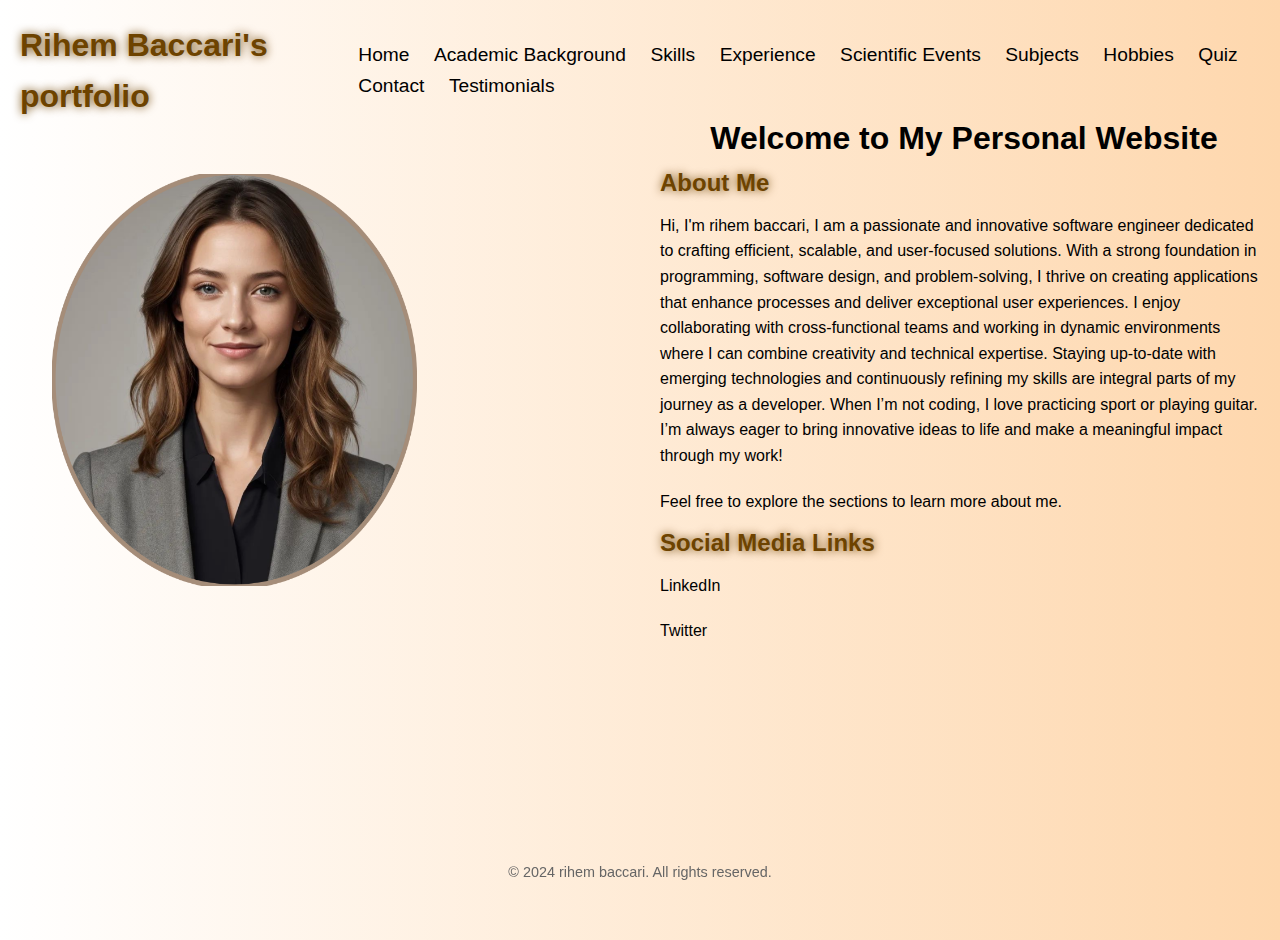
<file: index.html>
<!DOCTYPE html>
<html lang="en">
<head>
    <meta charset="UTF-8">
    <meta name="viewport" content="width=device-width, initial-scale=1.0">
    <title>My Personal Website</title>
    <link rel="stylesheet" href="css/style.css">
</head>
<body>
    <header>
        <div class="nav-container">
            <div class="logo">
                <span>Rihem Baccari's portfolio</span>
            </div>
            <nav>
                <div class="nav-container">
                    
                    <div class="links">
                <ul>
                    <li><a href="index.html">Home</a></li>
                    <li><a href="pages/academic.html">Academic Background</a></li>
                    <li><a href="pages/skills.html">Skills</a></li>
                    <li><a href="pages/experience.html">Experience</a></li>
                    <li><a href="pages/events.html">Scientific Events</a></li>
                    <li><a href="pages/subjects.html">Subjects</a></li>
                    <li><a href="pages/hobbies.html">Hobbies</a></li>
                    <li><a href="pages/quiz.html">Quiz</a></li>
                    <li><a href="pages/contact.html">Contact</a></li>
                    <li><a href="pages/testimonials.html">Testimonials</a></li>
                </ul>
                    </div>
            </nav>
    </div>
    </header>

    <main>
        <div class="image-and-text">
            <div class="image">
                <img src="images/personalphoto.png" alt="">
            </div>
        <div class="content">
            <h1>Welcome to My Personal Website</h1>
            <h2>About Me</h2>
            <p>Hi, I'm rihem baccari, I am a passionate and innovative software engineer dedicated to crafting efficient, scalable, and user-focused solutions. With a strong foundation in programming, software design, and problem-solving, I thrive on creating applications that enhance processes and deliver exceptional user experiences.

                I enjoy collaborating with cross-functional teams and working in dynamic environments where I can combine creativity and technical expertise. Staying up-to-date with emerging technologies and continuously refining my skills are integral parts of my journey as a developer.
                
                When I’m not coding, I love practicing sport or playing guitar. I’m always eager to bring innovative ideas to life and make a meaningful impact through my work!</p>
            <p>Feel free to explore the sections to learn more about me.</p>
        </div>

        <div class="media">
            <h2>Social Media Links</h2>
            <ul>
                <li><a href="https://linkedin.com">LinkedIn</a></li>
                <li><a href="https://twitter.com">Twitter</a></li>
            </ul>
        </div>
    </main>

    <footer>
        <p>© 2024 rihem baccari. All rights reserved.</p>
    </footer>
</body>
</html>
</file>
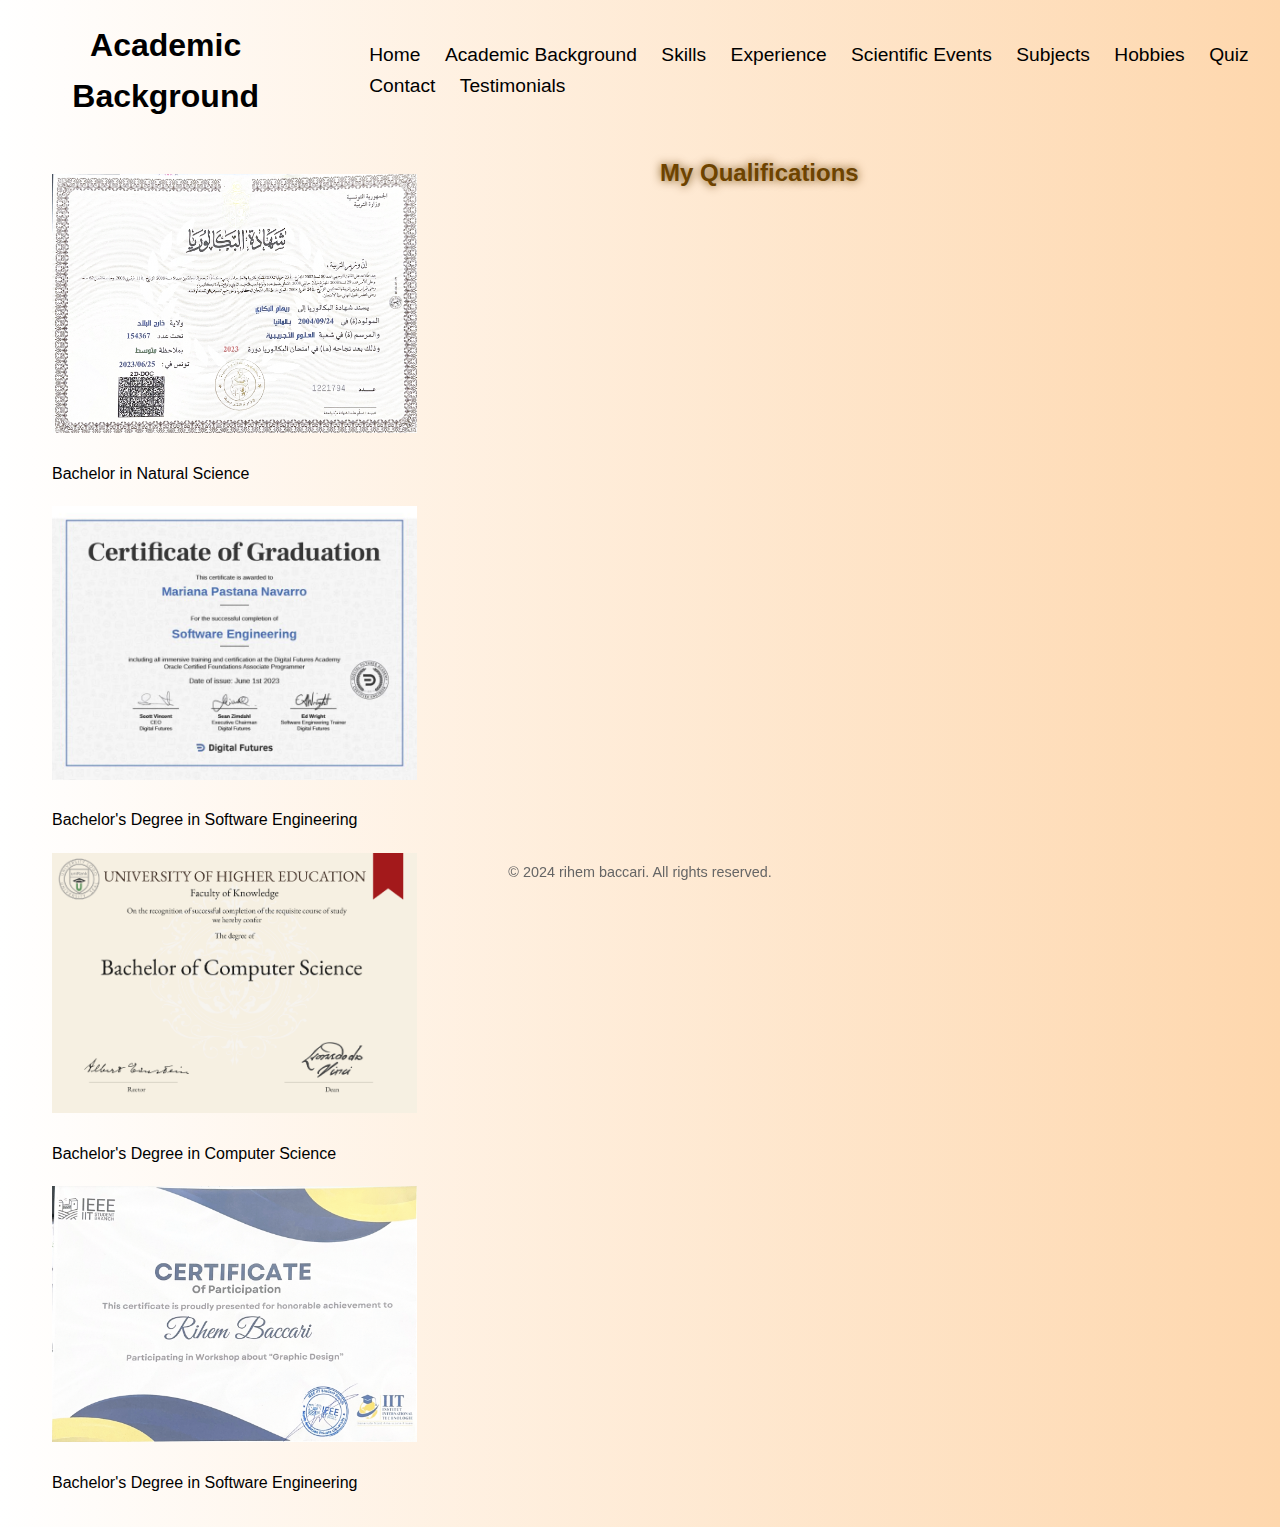
<file: pages/academic.html>
<!DOCTYPE html>
<html lang="en">
<head>
    <meta charset="UTF-8">
    <meta name="viewport" content="width=device-width, initial-scale=1.0">
    <title>Academic Background</title>
    <link rel="stylesheet" href="../css/style.css">
</head>
<body>
    <header>
        <h1>Academic Background</h1>
        <nav>
            <div class="nav-container">
                
                <div class="links">
            <ul>
                <li><a href="../index.html">Home</a></li>
                <li><a href="academic.html">Academic Background</a></li>
                <li><a href="skills.html">Skills</a></li>
                <li><a href="experience.html">Experience</a></li>
                <li><a href="events.html">Scientific Events</a></li>
                <li><a href="subjects.html">Subjects</a></li>
                <li><a href="hobbies.html">Hobbies</a></li>
                <li><a href="quiz.html">Quiz</a></li>
                <li><a href="contact.html">Contact</a></li>
                <li><a href="testimonials.html">Testimonials</a></li>
            </ul>
                </div>
        </nav>
    </header>

    <main>
        <div>
            <h2>My Qualifications</h2>
        
            <!-- First Qualification -->
            <figure class="image-container">
                <img src="../images/bac.png" alt="Diploma Image">
                <figcaption>Bachelor in Natural Science</figcaption>
            </figure>

            <!-- Second Qualification -->
            <figure class="image-container">
                <img src="../images/softwareengineer.jpg" alt="Diploma Image">
                <figcaption>Bachelor's Degree in Software Engineering</figcaption>
            </figure>

            <!-- Third Qualification -->
            <figure class="image-container">
                <img src="../images/bachelorCS.png" alt="Diploma Image">
                <figcaption>Bachelor's Degree in Computer Science</figcaption>
            </figure>

            <!-- Fourth Qualification -->
            <figure class="image-container">
                <img src="../images/certificategraphicdesign.png" alt="certificate in graphic design">
                <figcaption>Bachelor's Degree in Software Engineering</figcaption>
            </figure>
        </div>
    </main>

    <footer>
        <p>© 2024 rihem baccari. All rights reserved.</p>
    </footer>
</body>
</html>
</file>
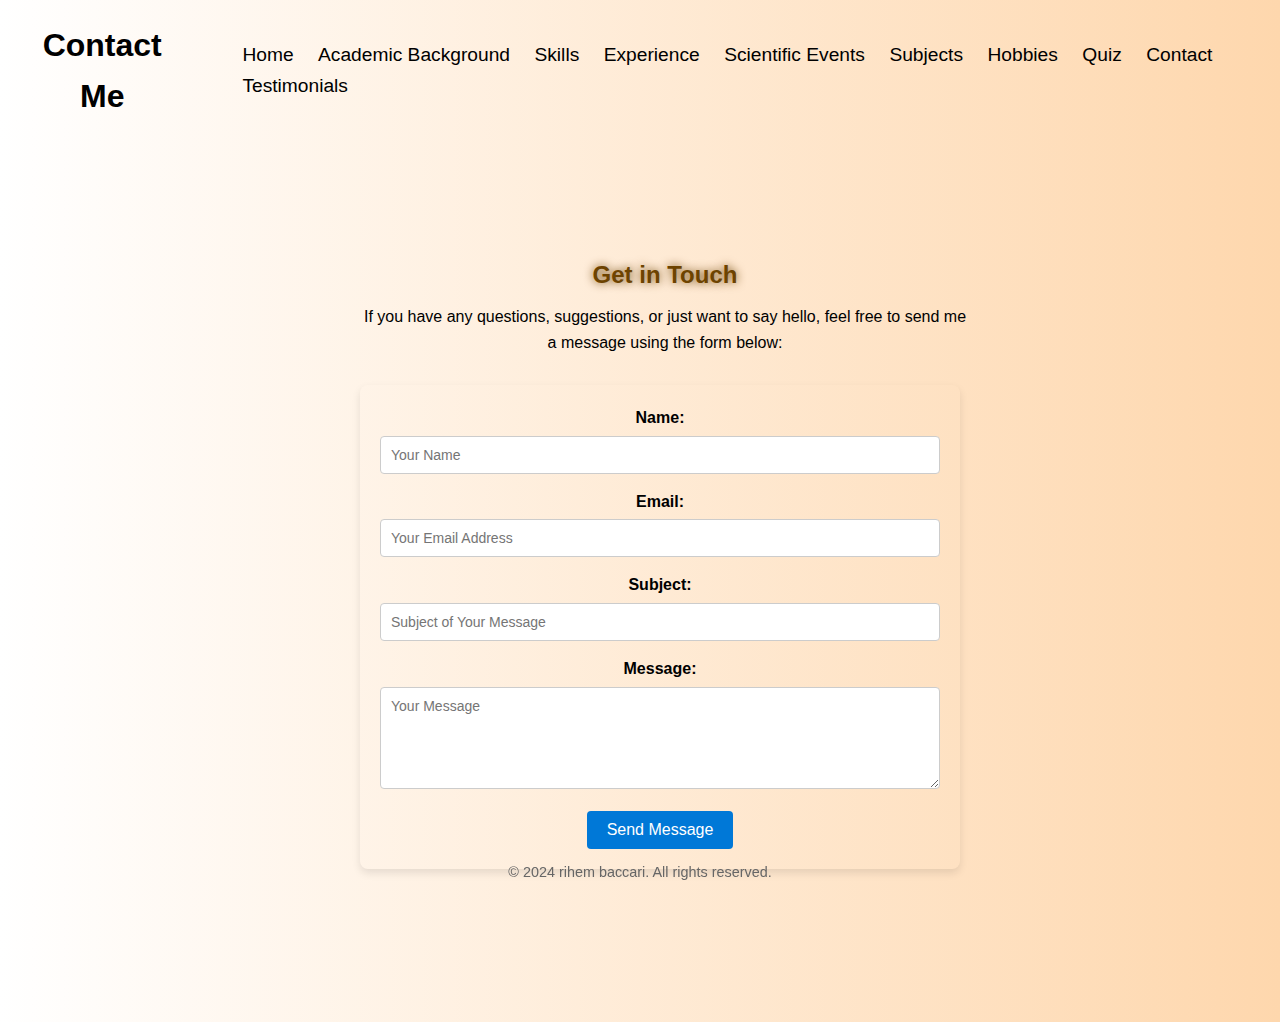
<file: pages/contact.html>
<!DOCTYPE html>
<html lang="en">
<head>
    <meta charset="UTF-8">
    <meta name="viewport" content="width=device-width, initial-scale=1.0">
    <title>Contact Page</title>
    <link rel="stylesheet" href="../css/style.css">
</head>
<body>
    <header>
        <h1>Contact Me</h1>
        <nav>
            <div class="nav-container">
                
                <div class="links">
            <ul>
                <li><a href="../index.html">Home</a></li>
                <li><a href="academic.html">Academic Background</a></li>
                <li><a href="skills.html">Skills</a></li>
                <li><a href="experience.html">Experience</a></li>
                <li><a href="events.html">Scientific Events</a></li>
                <li><a href="subjects.html">Subjects</a></li>
                <li><a href="hobbies.html">Hobbies</a></li>
                <li><a href="quiz.html">Quiz</a></li>
                <li><a href="contact.html">Contact</a></li>
                <li><a href="testimonials.html">Testimonials</a></li>
            </ul>
                </div>
        </nav>
    </header>

    <main class="contact">
        
            <h2>Get in Touch</h2>
            <p>If you have any questions, suggestions, or just want to say hello, feel free to send me a message using the form below:</p>

            <form id="contactForm" action="https://formspree.io/f/your-form-id" method="POST">
                <!-- Name -->
                <div class="form-group">
                    <label for="name">Name:</label>
                    <input type="text" id="name" name="name" placeholder="Your Name" required>
                </div>

                <!-- Email -->
                <div class="form-group">
                    <label for="email">Email:</label>
                    <input type="email" id="email" name="email" placeholder="Your Email Address" required>
                </div>

                <!-- Subject -->
                <div class="form-group">
                    <label for="subject">Subject:</label>
                    <input type="text" id="subject" name="subject" placeholder="Subject of Your Message" required>
                </div>

                <!-- Message -->
                <div class="form-group">
                    <label for="message">Message:</label>
                    <textarea id="message" name="message" rows="5" placeholder="Your Message" required></textarea>
                </div>

                <!-- Submit Button -->
                <button type="submit" id="sendMessage">Send Message</button>
            </form>
        
    </main>

    <footer>
        <p>© 2024 rihem baccari. All rights reserved.</p>
    </footer>
</body>
</html>
</file>
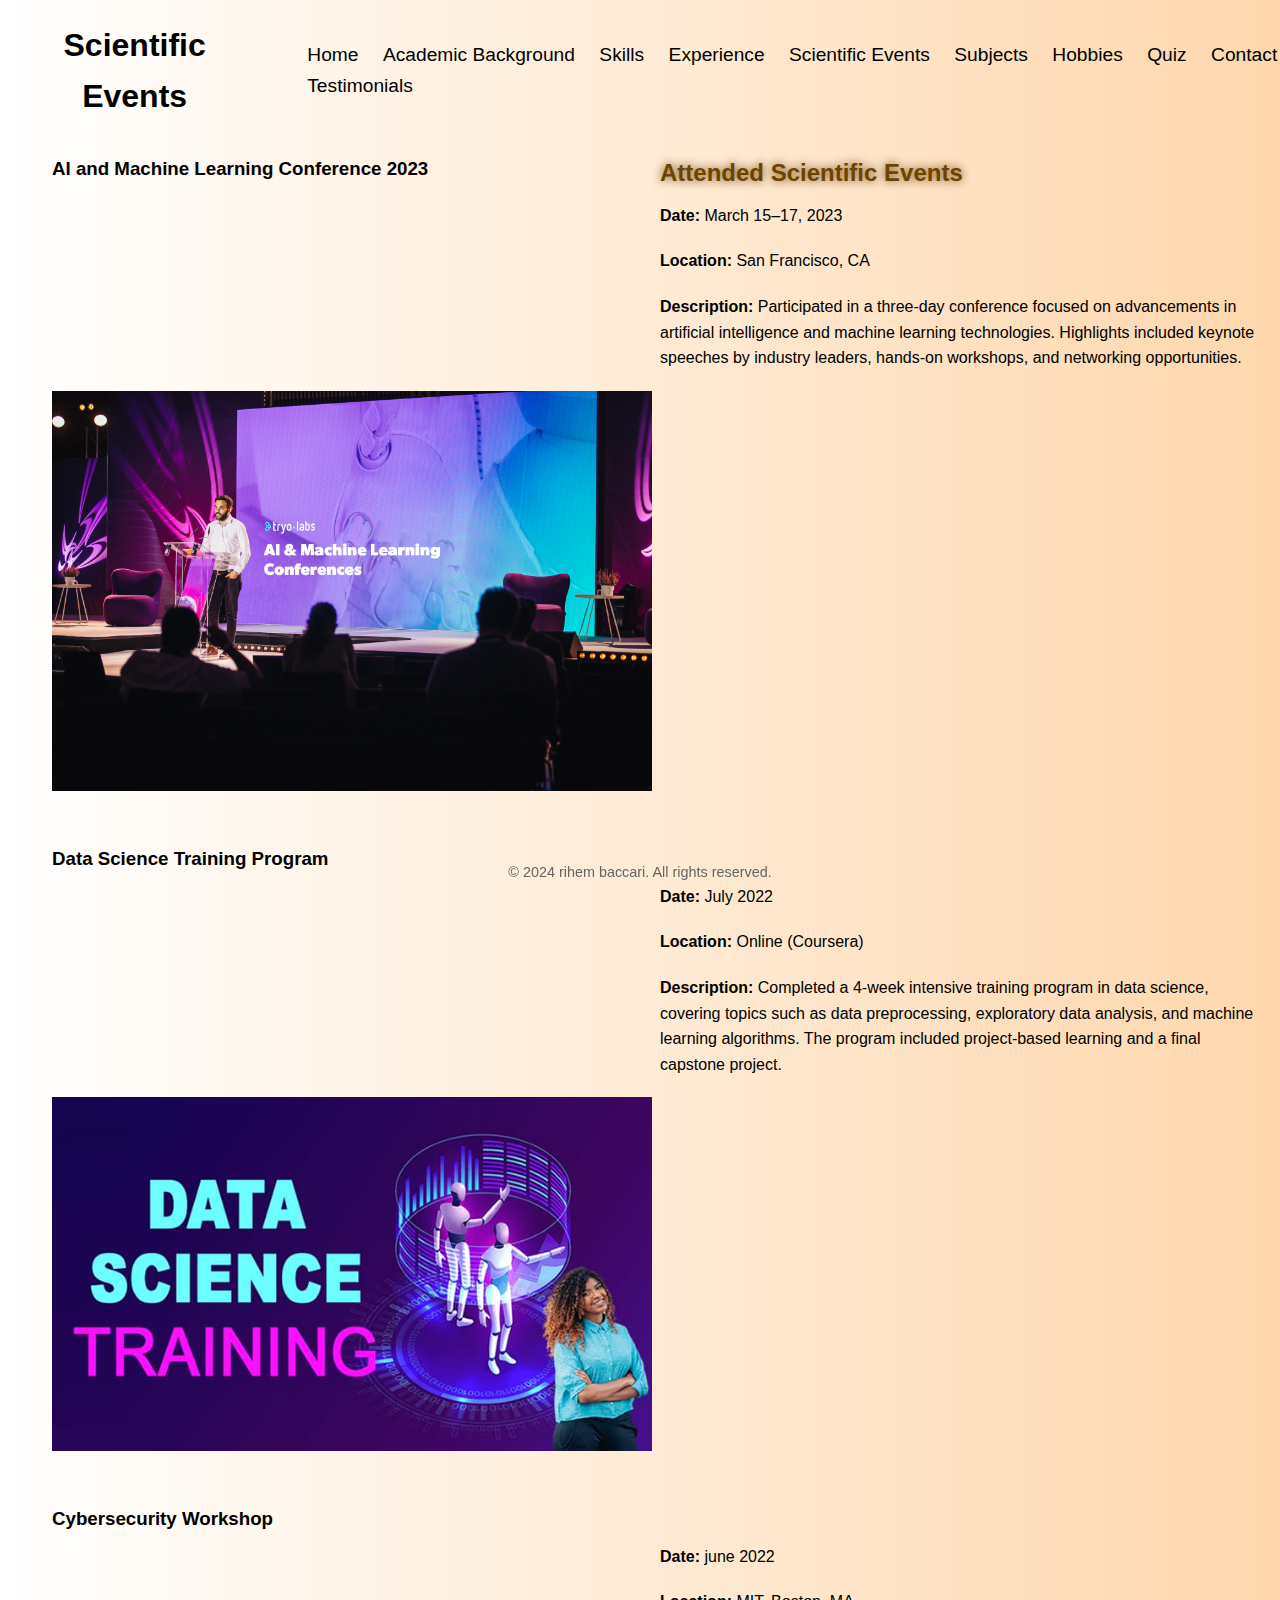
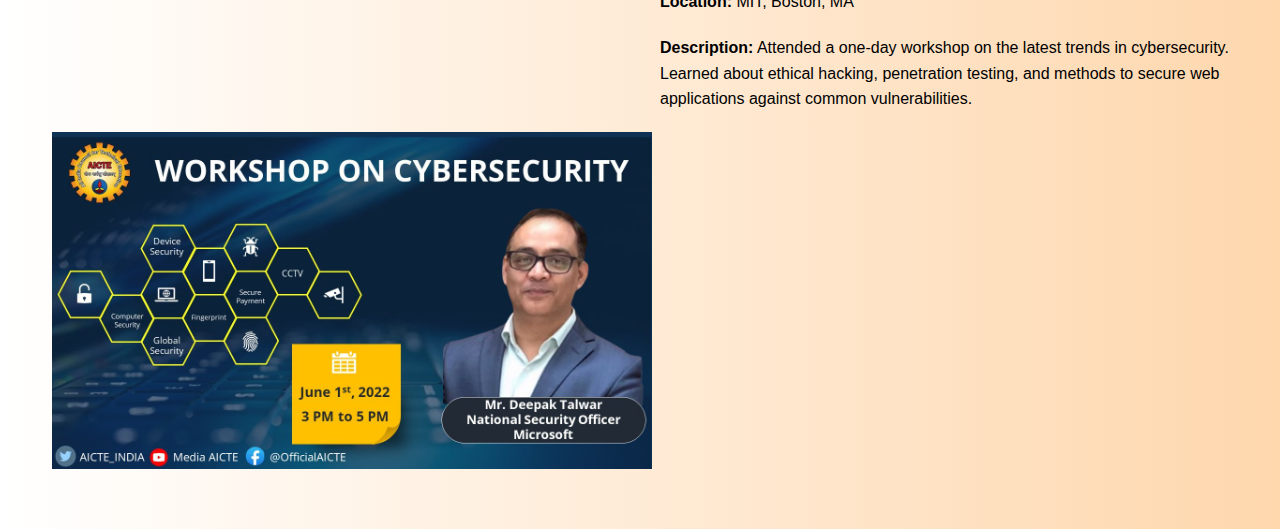
<file: pages/events.html>
<!DOCTYPE html>
<html lang="en">
<head>
    <meta charset="UTF-8">
    <meta name="viewport" content="width=device-width, initial-scale=1.0">
    <title>Scientific Events</title>
    <link rel="stylesheet" href="../css/style.css">
</head>
<body>
    <header>
        <h1>Scientific Events</h1>
        <nav>
            <div class="nav-container">
                
                <div class="links">
            <ul>
                <li><a href="../index.html">Home</a></li>
                <li><a href="academic.html">Academic Background</a></li>
                <li><a href="skills.html">Skills</a></li>
                <li><a href="experience.html">Experience</a></li>
                <li><a href="events.html">Scientific Events</a></li>
                <li><a href="subjects.html">Subjects</a></li>
                <li><a href="hobbies.html">Hobbies</a></li>
                <li><a href="quiz.html">Quiz</a></li>
                <li><a href="contact.html">Contact</a></li>
                <li><a href="testimonials.html">Testimonials</a></li>
            </ul>
                </div>
        </nav>
    </header>

    <main>
        
            <h2>Attended Scientific Events</h2>

            <!-- Example Event -->
            <div class="AI and machine learning">
                <h3>AI and Machine Learning Conference 2023</h3>
                <p><strong>Date:</strong> March 15–17, 2023</p>
                <p><strong>Location:</strong> San Francisco, CA</p>
                <p><strong>Description:</strong> Participated in a three-day conference focused on advancements in artificial intelligence and machine learning technologies. Highlights included keynote speeches by industry leaders, hands-on workshops, and networking opportunities.</p>
                <img src="../images/aiandmachinelearning.png" alt="AI Conference" style="width: 100%; max-width: 600px; margin-top: 10px;">
            </div>
             <br>
            <!-- Example Training Session -->
            <div class="data-science-training">
                <h3>Data Science Training Program</h3>
                <p><strong>Date:</strong> July 2022</p>
                <p><strong>Location:</strong> Online (Coursera)</p>
                <p><strong>Description:</strong> Completed a 4-week intensive training program in data science, covering topics such as data preprocessing, exploratory data analysis, and machine learning algorithms. The program included project-based learning and a final capstone project.</p>
                <img src="../images/Data-Science-Training-Course.jpg" alt="Data Science Training" style="width: 100%; max-width: 600px; margin-top: 10px;">
            </div>
             <br>
            <!-- Add more events below -->
            <div class="cybersecurity">
                <h3>Cybersecurity Workshop</h3>
                <p><strong>Date:</strong> june 2022</p>
                <p><strong>Location:</strong> MIT, Boston, MA</p>
                <p><strong>Description:</strong> Attended a one-day workshop on the latest trends in cybersecurity. Learned about ethical hacking, penetration testing, and methods to secure web applications against common vulnerabilities.</p>
                <img src="../images/cybersecurity.jpg" alt="Data Science Training" style="width: 100%; max-width: 600px; margin-top: 10px;">
            </div>
        
    </main>

    <footer>
        <p>© 2024 rihem baccari. All rights reserved.</p>
    </footer>
</body>
</html>
</file>
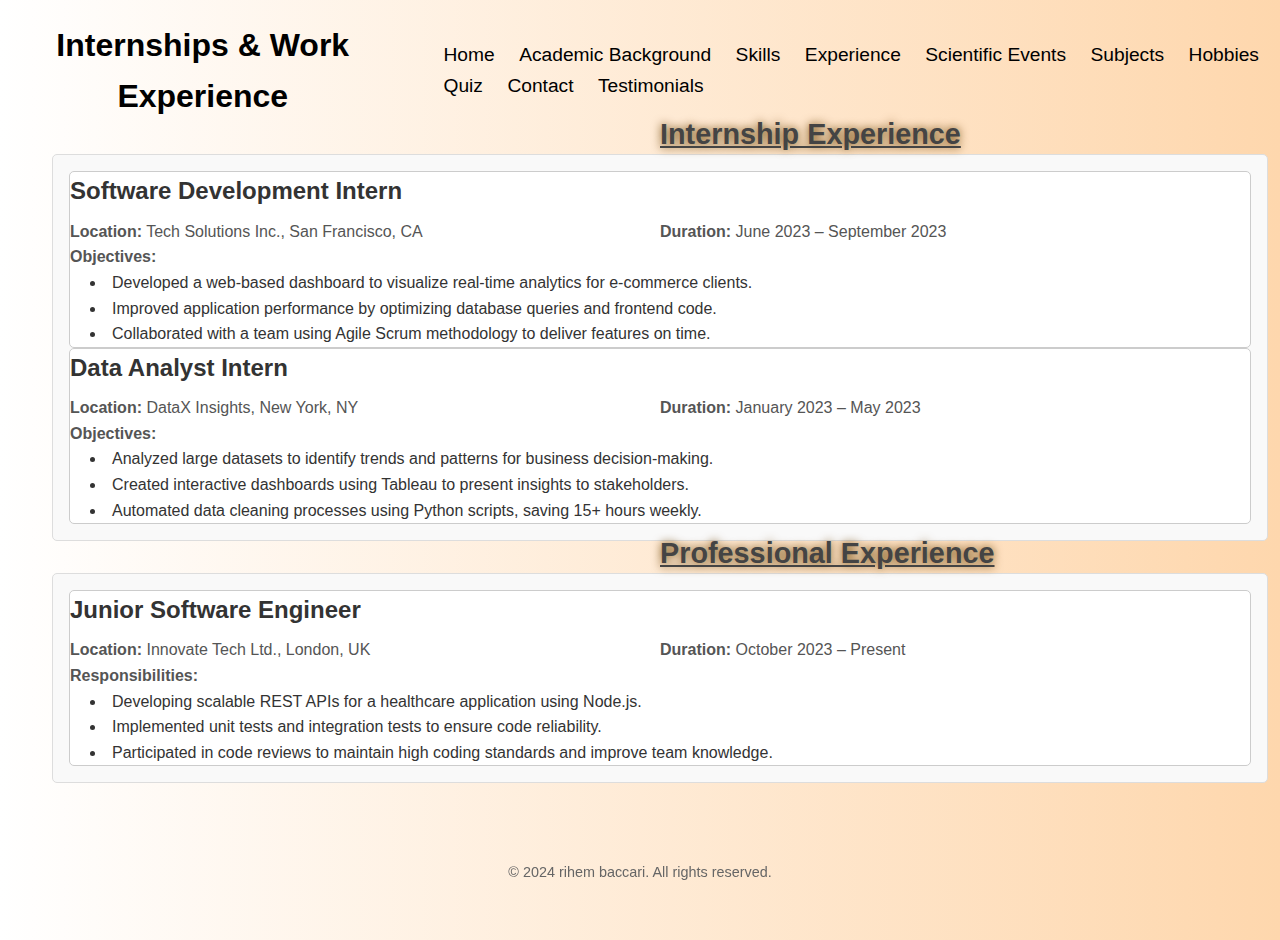
<file: pages/experience.html>
<!DOCTYPE html>
<html lang="en">
<head>
    <meta charset="UTF-8">
    <meta name="viewport" content="width=device-width, initial-scale=1.0">
    <title>Internships & Work Experience</title>
    <link rel="stylesheet" href="../css/style.css">
</head>
<body>
    <header>
        <h1>Internships & Work Experience</h1>
        <nav>
            <div class="nav-container">
                
                <div class="links">
            <ul>
                <li><a href="../index.html">Home</a></li>
                <li><a href="academic.html">Academic Background</a></li>
                <li><a href="skills.html">Skills</a></li>
                <li><a href="experience.html">Experience</a></li>
                <li><a href="events.html">Scientific Events</a></li>
                <li><a href="subjects.html">Subjects</a></li>
                <li><a href="hobbies.html">Hobbies</a></li>
                <li><a href="quiz.html">Quiz</a></li>
                <li><a href="contact.html">Contact</a></li>
                <li><a href="testimonials.html">Testimonials</a></li>
            </ul>
                </div>
        </nav>
    </header>

    <main class="experience">
        <section>
            <h2>Internship Experience</h2>

            <!-- Example Internship -->
            <article>
                <h3>Software Development Intern</h3>
                <p><strong>Location:</strong> Tech Solutions Inc., San Francisco, CA</p>
                <p><strong>Duration:</strong> June 2023 – September 2023</p>
                <p><strong>Objectives:</strong></p>
                <ul>
                    <li>Developed a web-based dashboard to visualize real-time analytics for e-commerce clients.</li>
                    <li>Improved application performance by optimizing database queries and frontend code.</li>
                    <li>Collaborated with a team using Agile Scrum methodology to deliver features on time.</li>
                </ul>
            </article>

            <!-- Add more internships below -->
            <article>
                <h3>Data Analyst Intern</h3>
                <p><strong>Location:</strong> DataX Insights, New York, NY</p>
                <p><strong>Duration:</strong> January 2023 – May 2023</p>
                <p><strong>Objectives:</strong></p>
                <ul>
                    <li>Analyzed large datasets to identify trends and patterns for business decision-making.</li>
                    <li>Created interactive dashboards using Tableau to present insights to stakeholders.</li>
                    <li>Automated data cleaning processes using Python scripts, saving 15+ hours weekly.</li>
                </ul>
            </article>
        </section>

        <section>
            <h2>Professional Experience</h2>

            <!-- Example Professional Job -->
            <article>
                <h3>Junior Software Engineer</h3>
                <p><strong>Location:</strong> Innovate Tech Ltd., London, UK</p>
                <p><strong>Duration:</strong> October 2023 – Present</p>
                <p><strong>Responsibilities:</strong></p>
                <ul>
                    <li>Developing scalable REST APIs for a healthcare application using Node.js.</li>
                    <li>Implemented unit tests and integration tests to ensure code reliability.</li>
                    <li>Participated in code reviews to maintain high coding standards and improve team knowledge.</li>
                </ul>
            </article>
        </section>
    </main>

    <footer>
        <p>© 2024 rihem baccari. All rights reserved.</p>
    </footer>
</body>
</html>
</file>
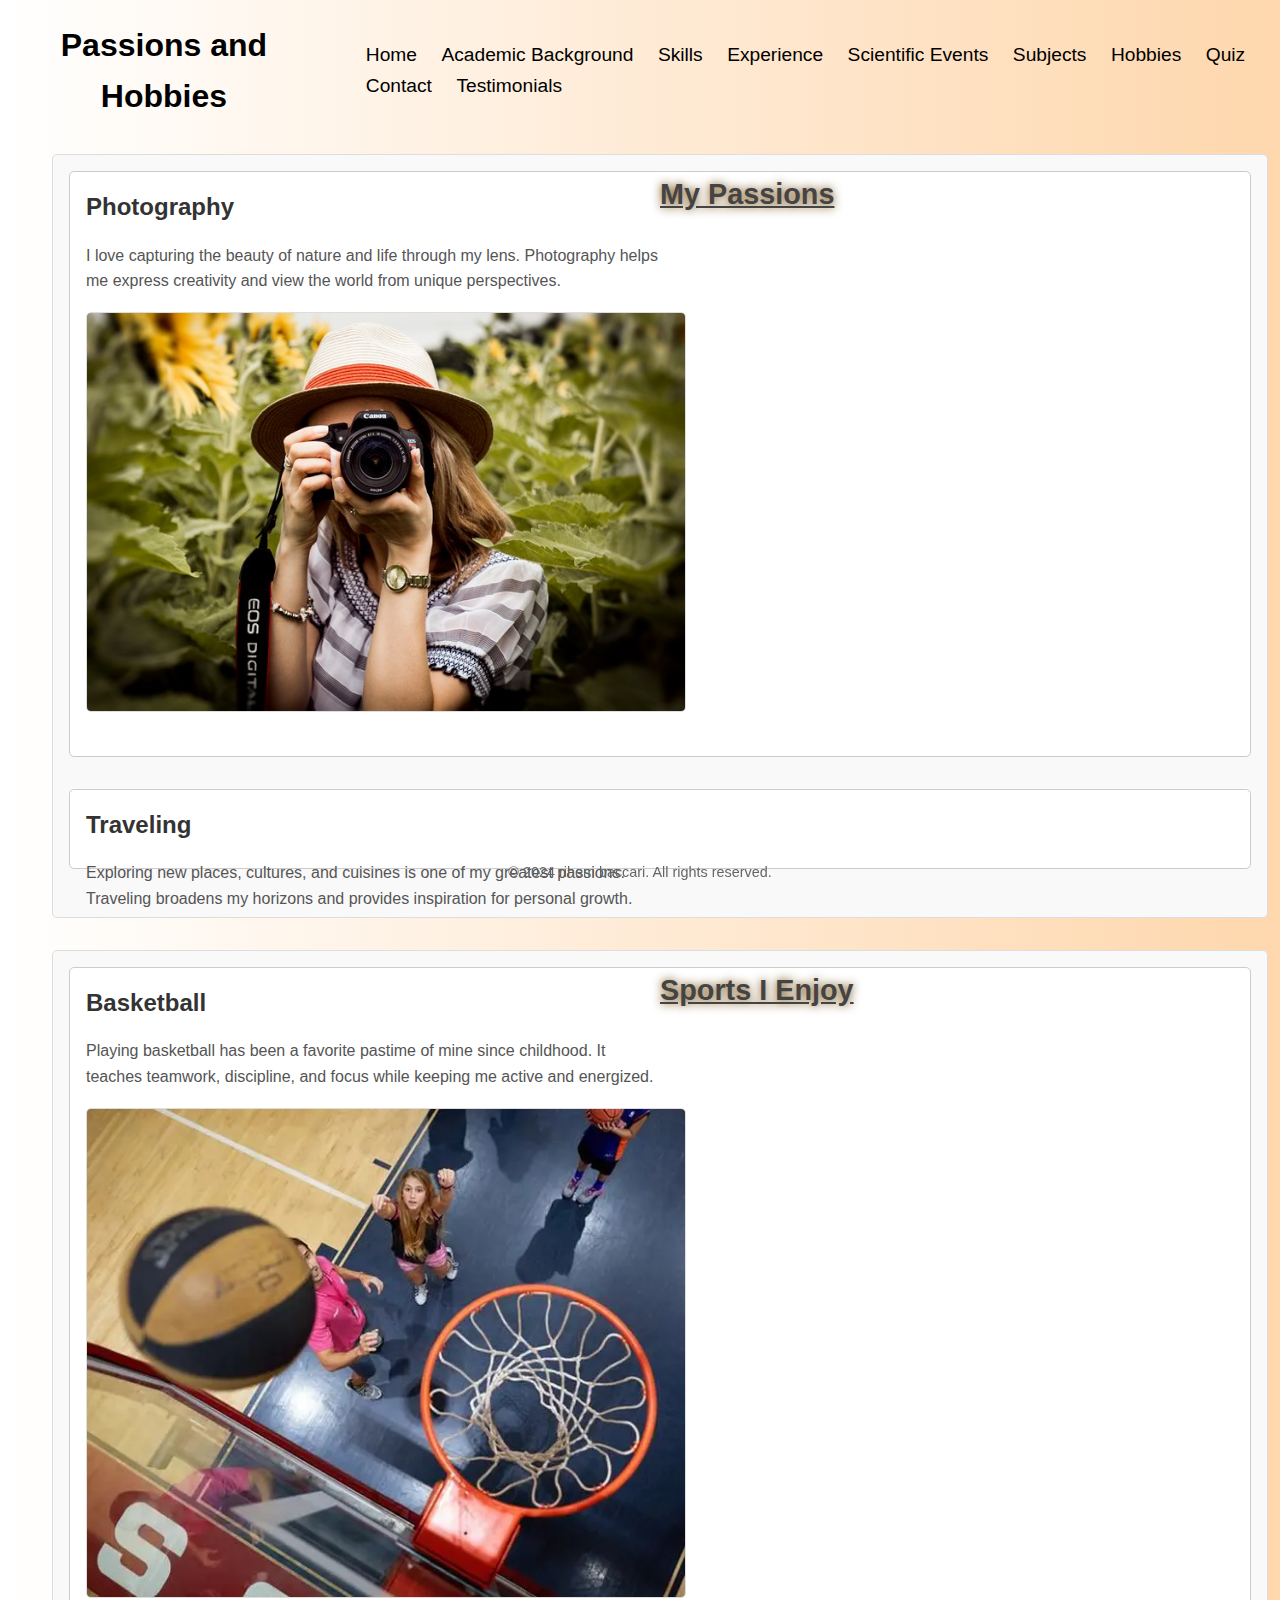
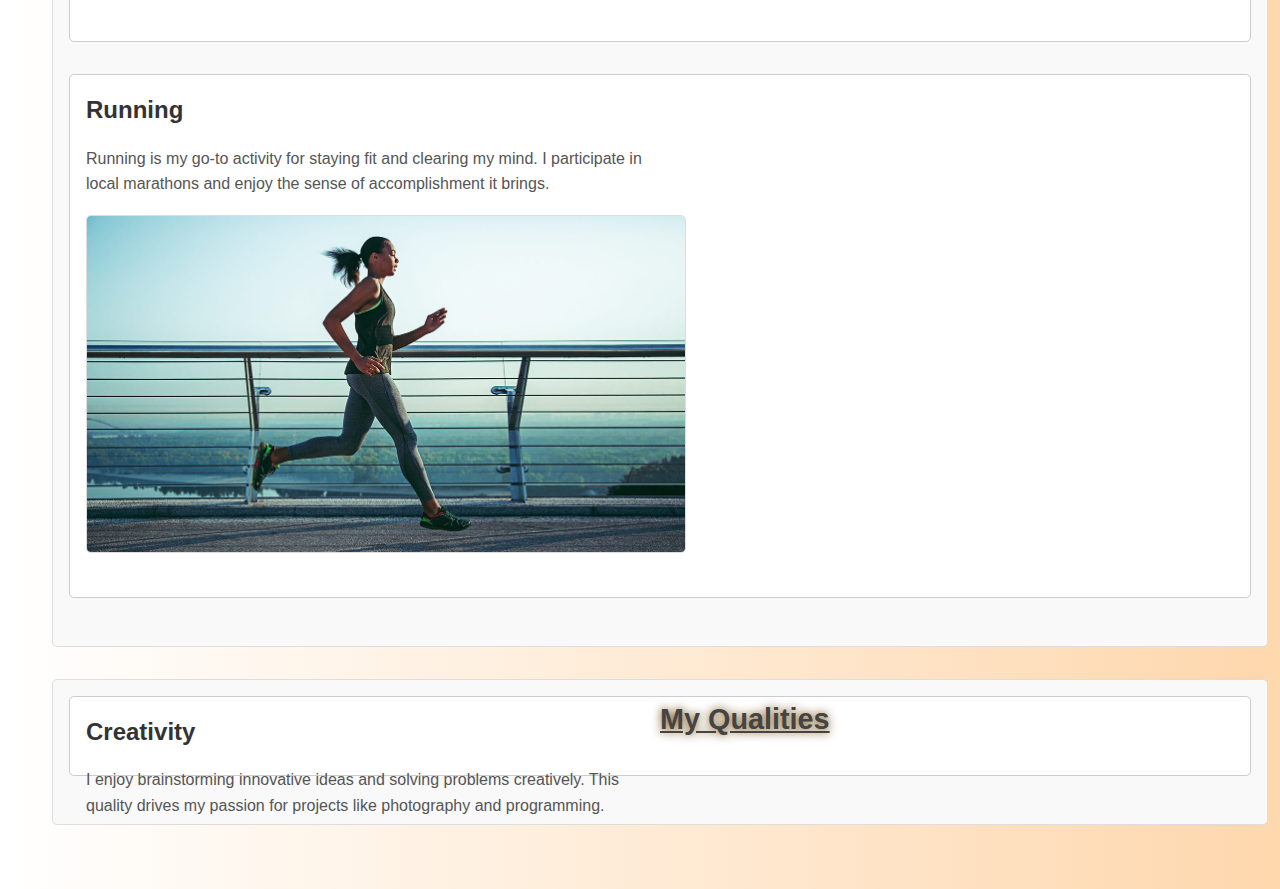
<file: pages/hobbies.html>
<!DOCTYPE html>
<html lang="en">
<head>
    <meta charset="UTF-8">
    <meta name="viewport" content="width=device-width, initial-scale=1.0">
    <title>Passions and Hobbies</title>
    <link rel="stylesheet" href="../css/style.css">
</head>
<body>
    <header>
        <h1>Passions and Hobbies</h1>
        <nav>
            <div class="nav-container">
                
                <div class="links">
            <ul>
                <li><a href="../index.html">Home</a></li>
                <li><a href="academic.html">Academic Background</a></li>
                <li><a href="skills.html">Skills</a></li>
                <li><a href="experience.html">Experience</a></li>
                <li><a href="events.html">Scientific Events</a></li>
                <li><a href="subjects.html">Subjects</a></li>
                <li><a href="hobbies.html">Hobbies</a></li>
                <li><a href="quiz.html">Quiz</a></li>
                <li><a href="contact.html">Contact</a></li>
                <li><a href="testimonials.html">Testimonials</a></li>
            </ul>
                </div>
        </nav>
    </header>

    <main>
        <section>
            <h2>My Passions</h2>

            <!-- Passion Example -->
            <article>
                <h3>Photography</h3>
                <p>I love capturing the beauty of nature and life through my lens. Photography helps me express creativity and view the world from unique perspectives.</p>
                <img src="../images/photography.jpg" alt="Photography" style="width: 100%; max-width: 600px; margin-top: 10px;">
            </article>

            <article>
                <h3>Traveling</h3>
                <p>Exploring new places, cultures, and cuisines is one of my greatest passions. Traveling broadens my horizons and provides inspiration for personal growth.</p>
                
            </article>
        </section>

        <section>
            <h2>Sports I Enjoy</h2>

            <!-- Sports Example -->
            <article>
                <h3>Basketball</h3>
                <p>Playing basketball has been a favorite pastime of mine since childhood. It teaches teamwork, discipline, and focus while keeping me active and energized.</p>
                <img src="../images/basketball.webp" alt="Basketball" style="width: 100%; max-width: 600px; margin-top: 10px;">
            </article>

            <article>
                <h3>Running</h3>
                <p>Running is my go-to activity for staying fit and clearing my mind. I participate in local marathons and enjoy the sense of accomplishment it brings.</p>
                <img src="../images/running.jpg" alt="Running" style="width: 100%; max-width: 600px; margin-top: 10px;">
            </article>
        </section>

        <section>
            <h2>My Qualities</h2>

            <article>
                <h3>Creativity</h3>
                <p>I enjoy brainstorming innovative ideas and solving problems creatively. This quality drives my passion for projects like photography and programming.</p>
            </article>

            
        </section>
    </main>

    <footer>
        <p>© 2024 rihem baccari. All rights reserved.</p>
    </footer>
</body>
</html>
</file>
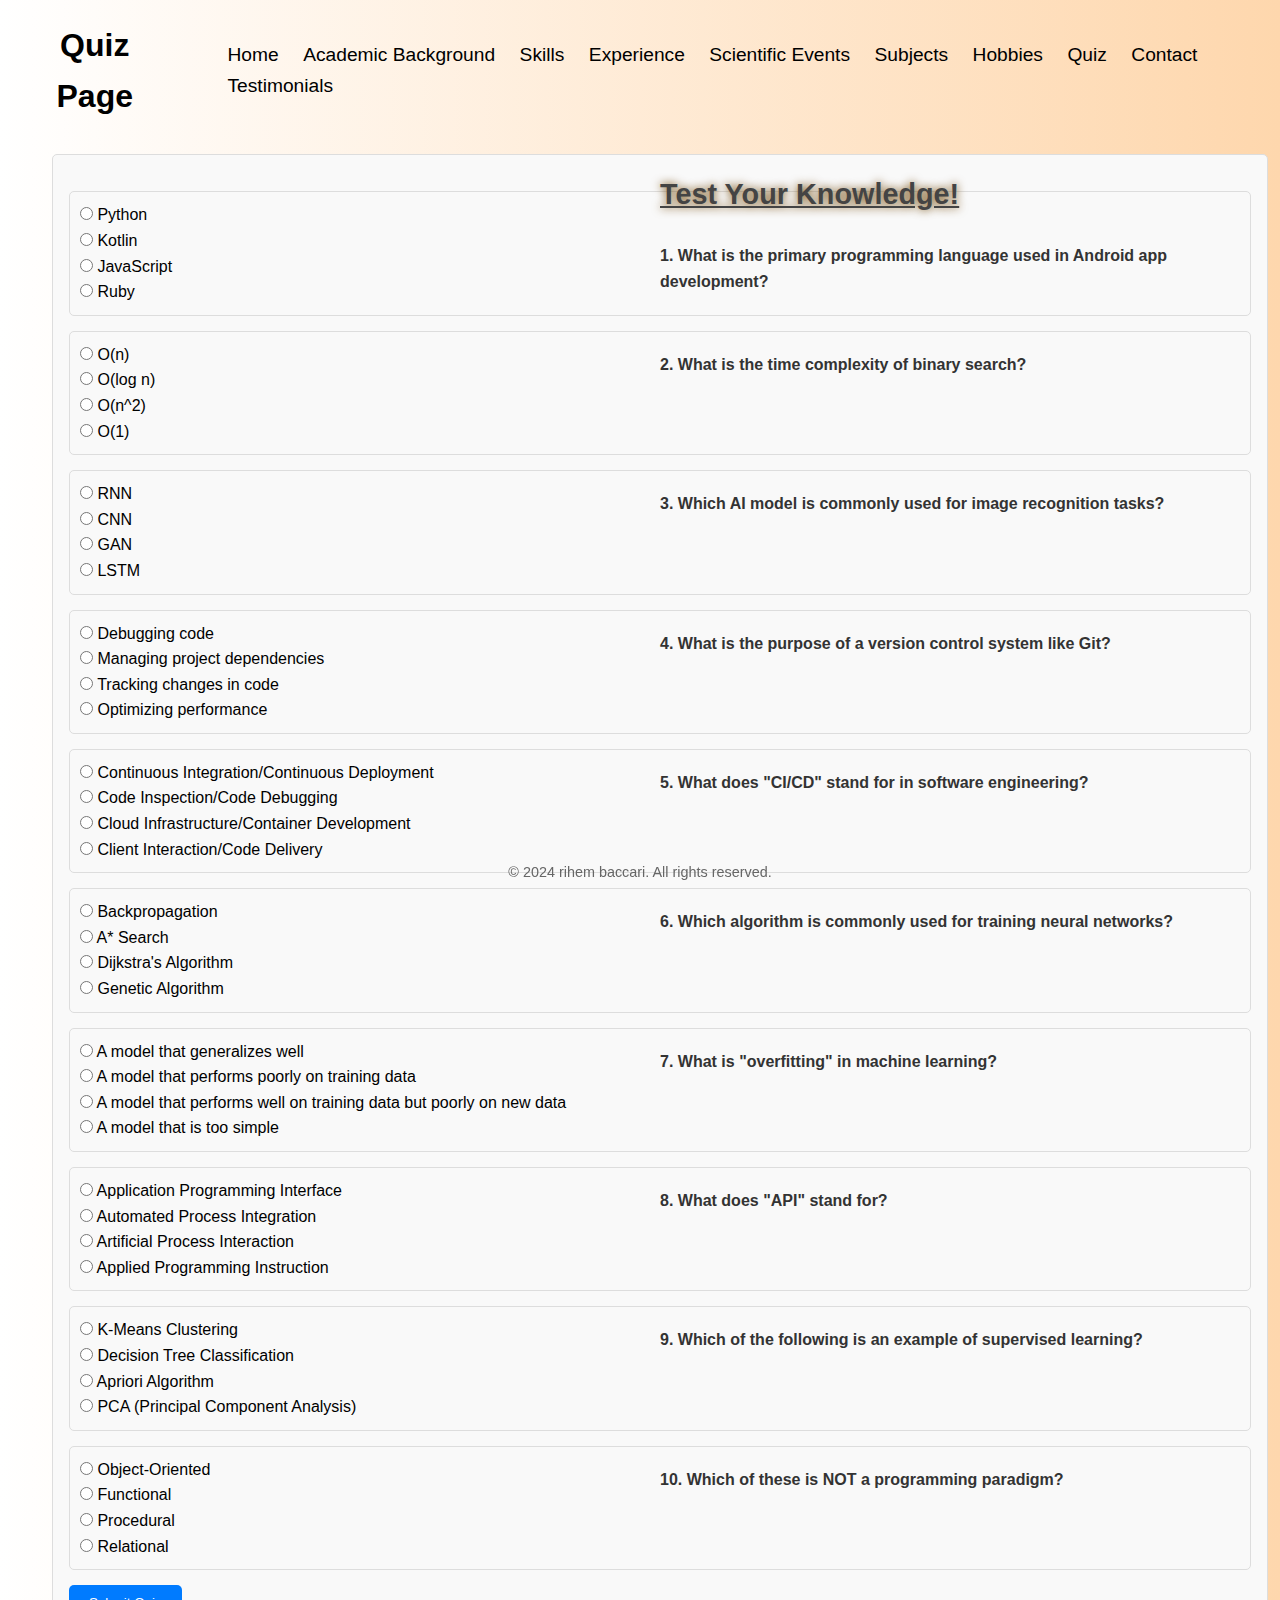
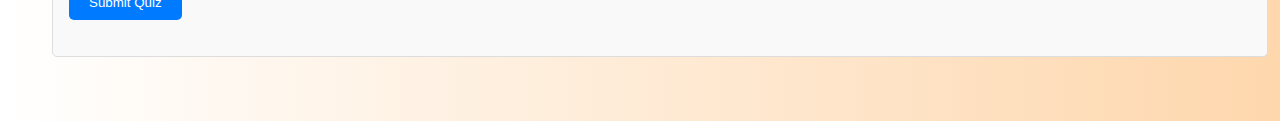
<file: pages/quiz.html>
<!DOCTYPE html>
<html lang="en">
<head>
    <meta charset="UTF-8">
    <meta name="viewport" content="width=device-width, initial-scale=1.0">
    <title>Quiz Page</title>
    <link rel="stylesheet" href="../css/style.css">
    <script defer src="../script.js/script.js"></script>
</head>
<body>
    <header>
        <h1>Quiz Page</h1>
        <nav>
            <div class="nav-container">
                
                <div class="links">
            <ul>
                <li><a href="../index.html">Home</a></li>
                <li><a href="academic.html">Academic Background</a></li>
                <li><a href="skills.html">Skills</a></li>
                <li><a href="experience.html">Experience</a></li>
                <li><a href="events.html">Scientific Events</a></li>
                <li><a href="subjects.html">Subjects</a></li>
                <li><a href="hobbies.html">Hobbies</a></li>
                <li><a href="quiz.html">Quiz</a></li>
                <li><a href="contact.html">Contact</a></li>
                <li><a href="testimonials.html">Testimonials</a></li>
            </ul>
                </div>
        </nav>
    </header>

    <main>
        <section>
            <h2>Test Your Knowledge!</h2>
            <form id="quizForm">
                <!-- Question 1 -->
                <div class="question">
                    <p>1. What is the primary programming language used in Android app development?</p>
                    <label><input type="radio" name="q1" value="a"> Python</label><br>
                    <label><input type="radio" name="q1" value="b"> Kotlin</label><br>
                    <label><input type="radio" name="q1" value="c"> JavaScript</label><br>
                    <label><input type="radio" name="q1" value="d"> Ruby</label>
                </div>

                <!-- Question 2 -->
                <div class="question">
                    <p>2. What is the time complexity of binary search?</p>
                    <label><input type="radio" name="q2" value="a"> O(n)</label><br>
                    <label><input type="radio" name="q2" value="b"> O(log n)</label><br>
                    <label><input type="radio" name="q2" value="c"> O(n^2)</label><br>
                    <label><input type="radio" name="q2" value="d"> O(1)</label>
                </div>

                <!-- Question 3 -->
                <div class="question">
                    <p>3. Which AI model is commonly used for image recognition tasks?</p>
                    <label><input type="radio" name="q3" value="a"> RNN</label><br>
                    <label><input type="radio" name="q3" value="b"> CNN</label><br>
                    <label><input type="radio" name="q3" value="c"> GAN</label><br>
                    <label><input type="radio" name="q3" value="d"> LSTM</label>
                </div>

                <!-- Question 4 -->
                <div class="question">
                    <p>4. What is the purpose of a version control system like Git?</p>
                    <label><input type="radio" name="q4" value="a"> Debugging code</label><br>
                    <label><input type="radio" name="q4" value="b"> Managing project dependencies</label><br>
                    <label><input type="radio" name="q4" value="c"> Tracking changes in code</label><br>
                    <label><input type="radio" name="q4" value="d"> Optimizing performance</label>
                </div>

                <!-- Question 5 -->
                <div class="question">
                    <p>5. What does "CI/CD" stand for in software engineering?</p>
                    <label><input type="radio" name="q5" value="a"> Continuous Integration/Continuous Deployment</label><br>
                    <label><input type="radio" name="q5" value="b"> Code Inspection/Code Debugging</label><br>
                    <label><input type="radio" name="q5" value="c"> Cloud Infrastructure/Container Development</label><br>
                    <label><input type="radio" name="q5" value="d"> Client Interaction/Code Delivery</label>
                </div>

                <!-- Question 6 -->
                <div class="question">
                    <p>6. Which algorithm is commonly used for training neural networks?</p>
                    <label><input type="radio" name="q6" value="a"> Backpropagation</label><br>
                    <label><input type="radio" name="q6" value="b"> A* Search</label><br>
                    <label><input type="radio" name="q6" value="c"> Dijkstra's Algorithm</label><br>
                    <label><input type="radio" name="q6" value="d"> Genetic Algorithm</label>
                </div>

                <!-- Question 7 -->
                <div class="question">
                    <p>7. What is "overfitting" in machine learning?</p>
                    <label><input type="radio" name="q7" value="a"> A model that generalizes well</label><br>
                    <label><input type="radio" name="q7" value="b"> A model that performs poorly on training data</label><br>
                    <label><input type="radio" name="q7" value="c"> A model that performs well on training data but poorly on new data</label><br>
                    <label><input type="radio" name="q7" value="d"> A model that is too simple</label>
                </div>

                <!-- Question 8 -->
                <div class="question">
                    <p>8. What does "API" stand for?</p>
                    <label><input type="radio" name="q8" value="a"> Application Programming Interface</label><br>
                    <label><input type="radio" name="q8" value="b"> Automated Process Integration</label><br>
                    <label><input type="radio" name="q8" value="c"> Artificial Process Interaction</label><br>
                    <label><input type="radio" name="q8" value="d"> Applied Programming Instruction</label>
                </div>

                <!-- Question 9 -->
                <div class="question">
                    <p>9. Which of the following is an example of supervised learning?</p>
                    <label><input type="radio" name="q9" value="a"> K-Means Clustering</label><br>
                    <label><input type="radio" name="q9" value="b"> Decision Tree Classification</label><br>
                    <label><input type="radio" name="q9" value="c"> Apriori Algorithm</label><br>
                    <label><input type="radio" name="q9" value="d"> PCA (Principal Component Analysis)</label>
                </div>

                <!-- Question 10 -->
                <div class="question">
                    <p>10. Which of these is NOT a programming paradigm?</p>
                    <label><input type="radio" name="q10" value="a"> Object-Oriented</label><br>
                    <label><input type="radio" name="q10" value="b"> Functional</label><br>
                    <label><input type="radio" name="q10" value="c"> Procedural</label><br>
                    <label><input type="radio" name="q10" value="d"> Relational</label>
                </div>

                <button type="button" id="submitQuiz">Submit Quiz</button>
            </form>

            <div id="quizResults" style="display: none; margin-top: 20px;">
                <h3>Your Results</h3>
                <p id="score"></p>
                <div id="correctAnswers"></div>
            </div>
        </section>
    </main>
    <footer>
        <p>© 2024 rihem baccari. All rights reserved.</p>
    </footer>
</body>
</html>
</file>
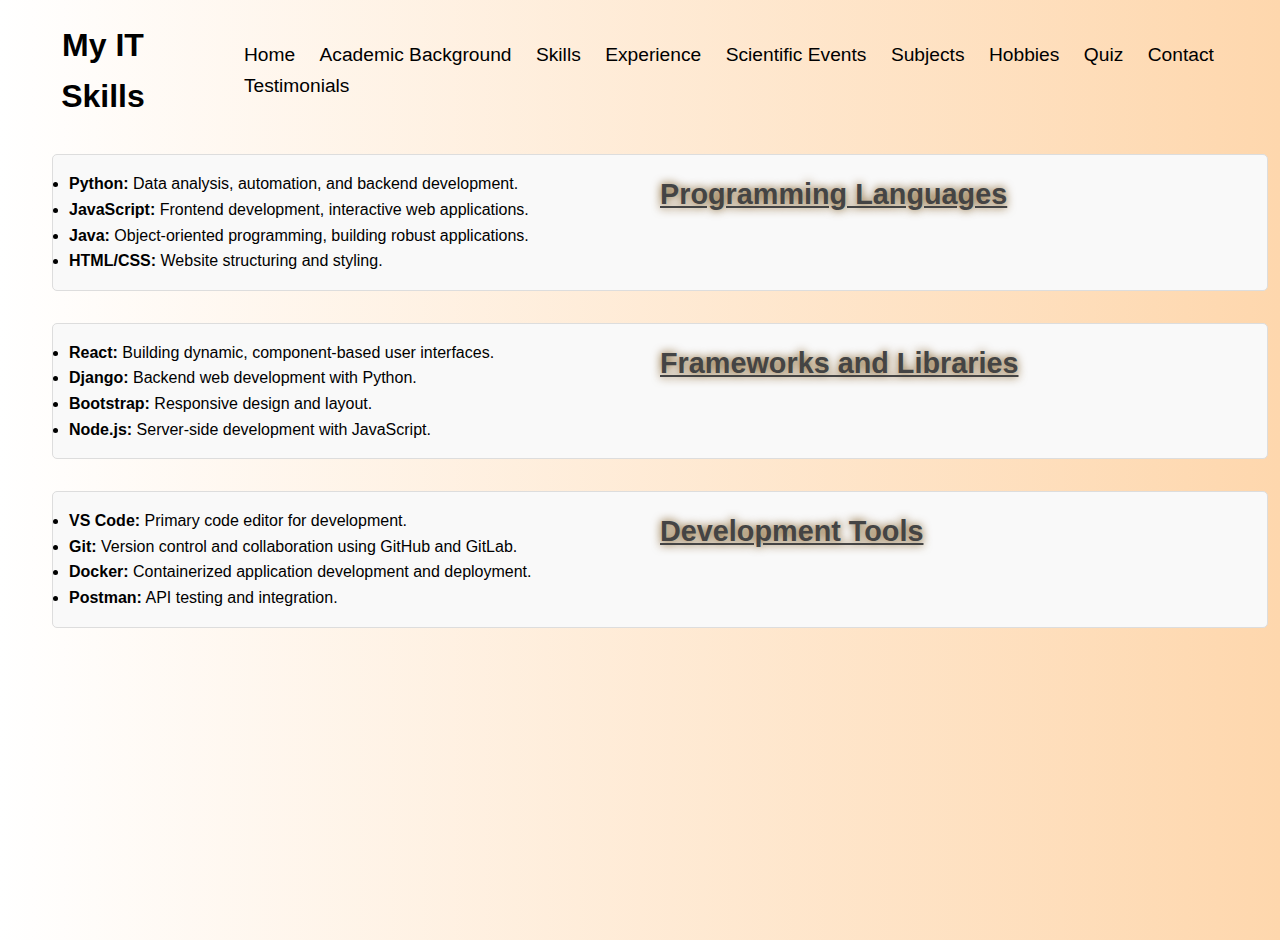
<file: pages/skills.html>
<!DOCTYPE html>
<html lang="en">
<head>
    <meta charset="UTF-8">
    <meta name="viewport" content="width=device-width, initial-scale=1.0">
    <title>Skills</title>
    <link rel="stylesheet" href="../css/style.css">
</head>
<body>
    <header>
        <h1>My IT Skills</h1>
        <nav>
            <div class="nav-container">
                
                <div class="links">
            <ul>
                <li><a href="../index.html">Home</a></li>
                <li><a href="academic.html">Academic Background</a></li>
                <li><a href="skills.html">Skills</a></li>
                <li><a href="experience.html">Experience</a></li>
                <li><a href="events.html">Scientific Events</a></li>
                <li><a href="subjects.html">Subjects</a></li>
                <li><a href="hobbies.html">Hobbies</a></li>
                <li><a href="quiz.html">Quiz</a></li>
                <li><a href="contact.html">Contact</a></li>
                <li><a href="testimonials.html">Testimonials</a></li>
            </ul>
                </div>
        </nav>
    </header>

    <main>
        <section>
            <h2>Programming Languages</h2>
            <ul>
                <li><strong>Python:</strong> Data analysis, automation, and backend development.</li>
                <li><strong>JavaScript:</strong> Frontend development, interactive web applications.</li>
                <li><strong>Java:</strong> Object-oriented programming, building robust applications.</li>
                <li><strong>HTML/CSS:</strong> Website structuring and styling.</li>
            </ul>
        </section>

        <section>
            <h2>Frameworks and Libraries</h2>
            <ul>
                <li><strong>React:</strong> Building dynamic, component-based user interfaces.</li>
                <li><strong>Django:</strong> Backend web development with Python.</li>
                <li><strong>Bootstrap:</strong> Responsive design and layout.</li>
                <li><strong>Node.js:</strong> Server-side development with JavaScript.</li>
            </ul>
        </section>

        <section>
            <h2>Development Tools</h2>
            <ul>
                <li><strong>VS Code:</strong> Primary code editor for development.</li>
                <li><strong>Git:</strong> Version control and collaboration using GitHub and GitLab.</li>
                <li><strong>Docker:</strong> Containerized application development and deployment.</li>
                <li><strong>Postman:</strong> API testing and integration.</li>
            </ul>
        </section>
</file>
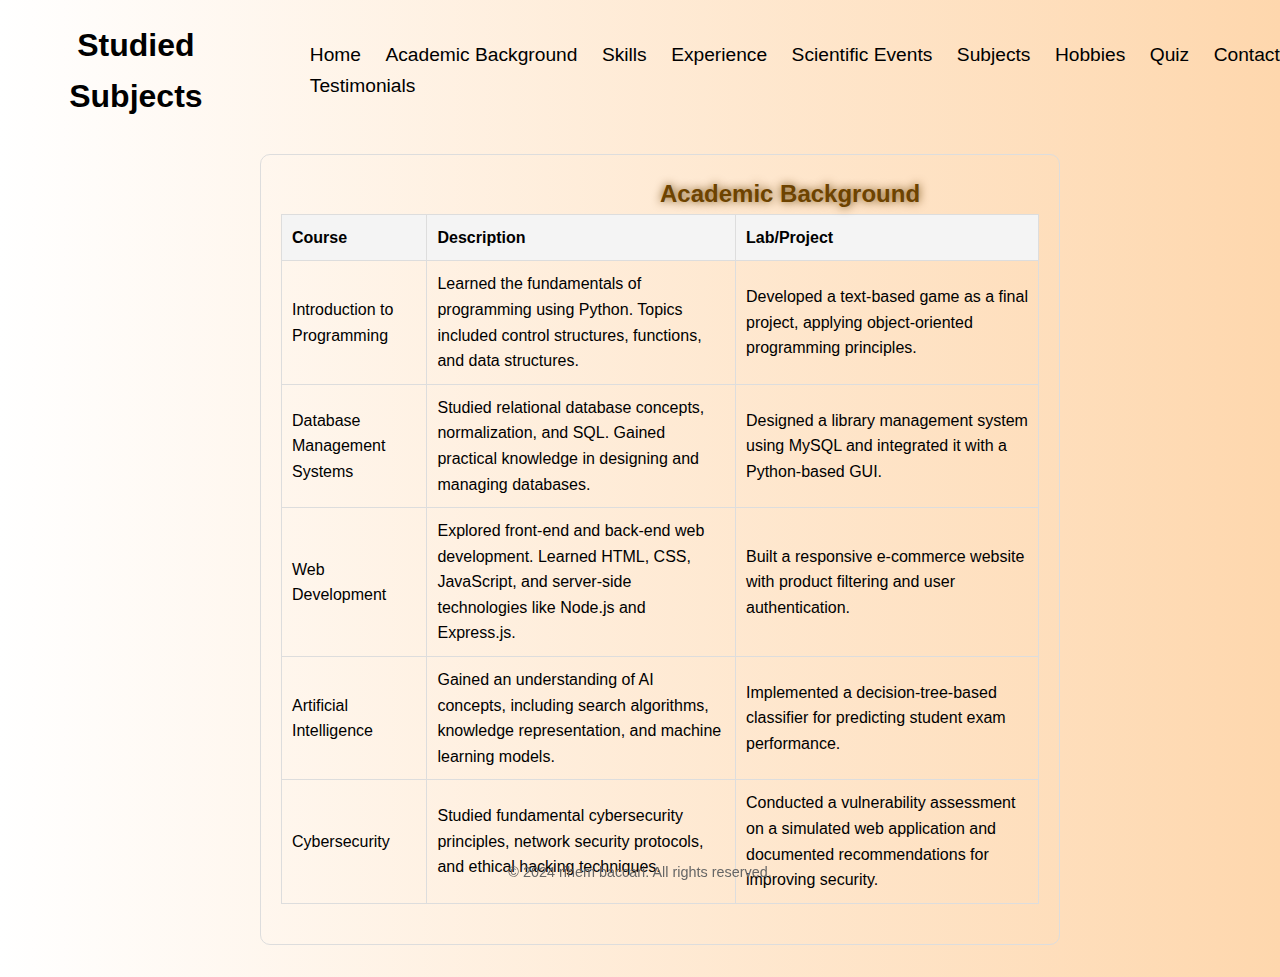
<file: pages/subjects.html>
<!DOCTYPE html>
<html lang="en">
<head>
    <meta charset="UTF-8">
    <meta name="viewport" content="width=device-width, initial-scale=1.0">
    <title>Studied Subjects</title>
    <link rel="stylesheet" href="../css/style.css">
</head>
<body>
    <header>
        <h1>Studied Subjects</h1>
        <nav>
            <div class="nav-container">
                
                <div class="links">
            <ul>
                <li><a href="../index.html">Home</a></li>
                <li><a href="academic.html">Academic Background</a></li>
                <li><a href="skills.html">Skills</a></li>
                <li><a href="experience.html">Experience</a></li>
                <li><a href="events.html">Scientific Events</a></li>
                <li><a href="subjects.html">Subjects</a></li>
                <li><a href="hobbies.html">Hobbies</a></li>
                <li><a href="quiz.html">Quiz</a></li>
                <li><a href="contact.html">Contact</a></li>
                <li><a href="testimonials.html">Testimonials</a></li>
            </ul>
                </div>
        </nav>
    </header>

    <main>
        <div class="content-container">
            <h2>Academic Background</h2>
            <table>
                <thead>
                    <tr>
                        <th>Course</th>
                        <th>Description</th>
                        <th>Lab/Project</th>
                    </tr>
                </thead>
                <tbody>
                    <tr>
                        <td>Introduction to Programming</td>
                        <td>Learned the fundamentals of programming using Python. Topics included control structures, functions, and data structures.</td>
                        <td>Developed a text-based game as a final project, applying object-oriented programming principles.</td>
                    </tr>
                    <tr>
                        <td>Database Management Systems</td>
                        <td>Studied relational database concepts, normalization, and SQL. Gained practical knowledge in designing and managing databases.</td>
                        <td>Designed a library management system using MySQL and integrated it with a Python-based GUI.</td>
                    </tr>
                    <tr>
                        <td>Web Development</td>
                        <td>Explored front-end and back-end web development. Learned HTML, CSS, JavaScript, and server-side technologies like Node.js and Express.js.</td>
                        <td>Built a responsive e-commerce website with product filtering and user authentication.</td>
                    </tr>
                    <tr>
                        <td>Artificial Intelligence</td>
                        <td>Gained an understanding of AI concepts, including search algorithms, knowledge representation, and machine learning models.</td>
                        <td>Implemented a decision-tree-based classifier for predicting student exam performance.</td>
                    </tr>
                    <tr>
                        <td>Cybersecurity</td>
                        <td>Studied fundamental cybersecurity principles, network security protocols, and ethical hacking techniques.</td>
                        <td>Conducted a vulnerability assessment on a simulated web application and documented recommendations for improving security.</td>
                    </tr>
                </tbody>
            </table>
        </div>
    </main>

    <footer>
        <p>© 2024 rihem baccari. All rights reserved.</p>
    </footer>
</body>
</html>
</file>
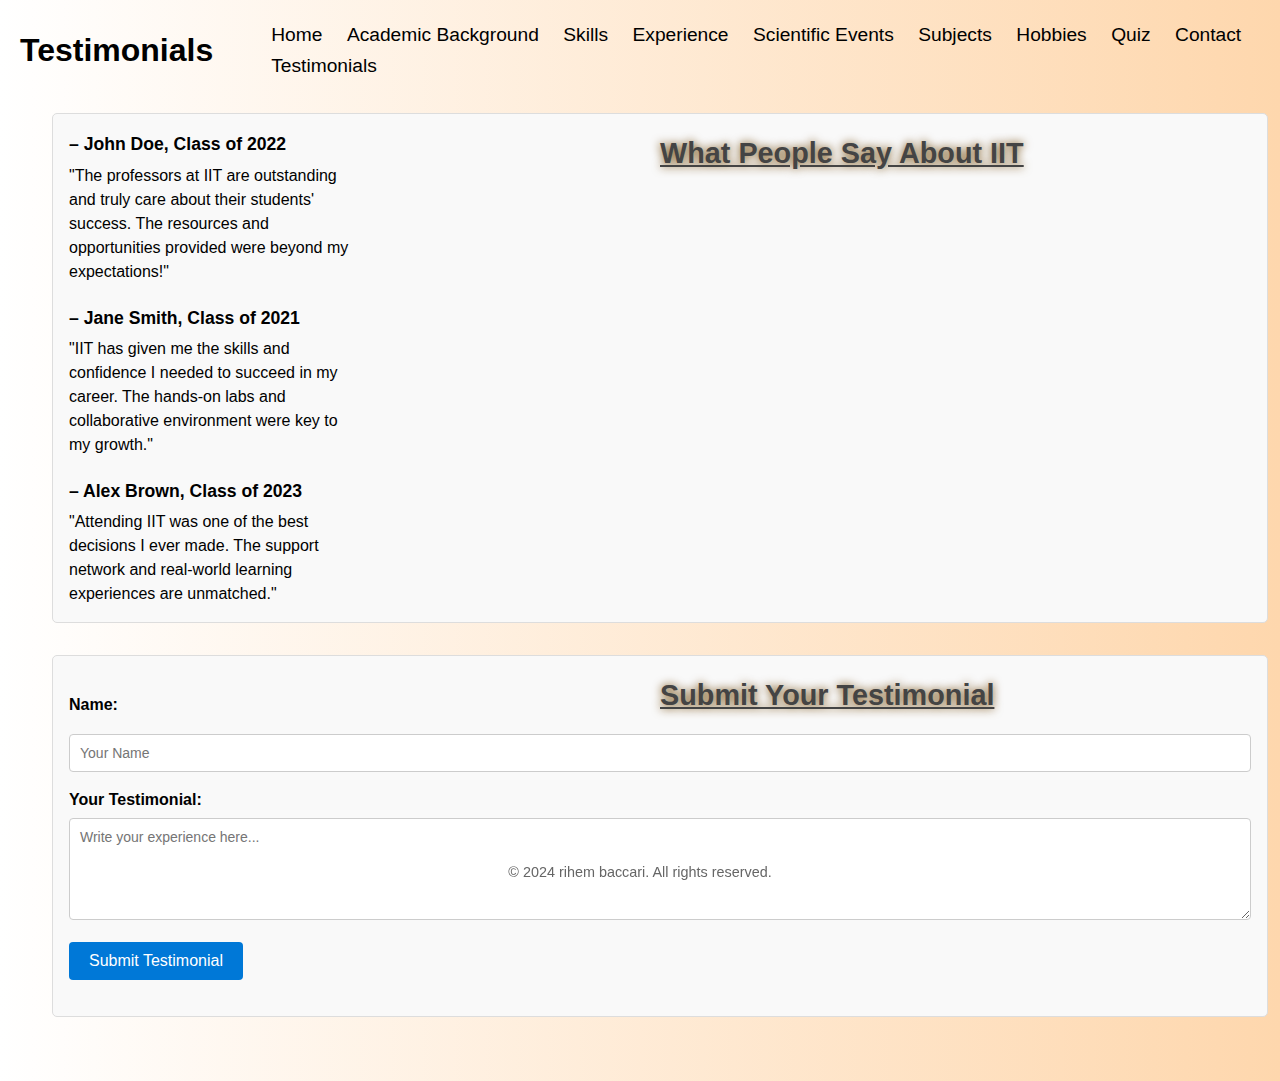
<file: pages/testimonials.html>
<!DOCTYPE html>
<html lang="en">
<head>
    <meta charset="UTF-8">
    <meta name="viewport" content="width=device-width, initial-scale=1.0">
    <title>Testimonials</title>
    <link rel="stylesheet" href="../css/style.css">
</head>
<body>
    <header>
        <h1>Testimonials</h1>
        <nav>
            <div class="nav-container">
                
                <div class="links">
            <ul>
                <li><a href="../index.html">Home</a></li>
                <li><a href="academic.html">Academic Background</a></li>
                <li><a href="skills.html">Skills</a></li>
                <li><a href="experience.html">Experience</a></li>
                <li><a href="events.html">Scientific Events</a></li>
                <li><a href="subjects.html">Subjects</a></li>
                <li><a href="hobbies.html">Hobbies</a></li>
                <li><a href="quiz.html">Quiz</a></li>
                <li><a href="contact.html">Contact</a></li>
                <li><a href="testimonials.html">Testimonials</a></li>
            </ul>
                </div>
        </nav>
    </header>

    <main>
        <section>
            <h2>What People Say About IIT</h2>
            <div class="testimonials-container">
                <!-- Testimonial 1 -->
                <div class="testimonial">
                    <h4>– John Doe, Class of 2022</h4>
                    <p>"The professors at IIT are outstanding and truly care about their students' success. The resources and opportunities provided were beyond my expectations!"</p>
                </div>
        
                <!-- Testimonial 2 -->
                <div class="testimonial">
                    <h4>– Jane Smith, Class of 2021</h4>
                    <p>"IIT has given me the skills and confidence I needed to succeed in my career. The hands-on labs and collaborative environment were key to my growth."</p>
                </div>
        
                <!-- Testimonial 3 -->
                <div class="testimonial">
                    <h4>– Alex Brown, Class of 2023</h4>
                    <p>"Attending IIT was one of the best decisions I ever made. The support network and real-world learning experiences are unmatched."</p>
                </div>
            </div>
        </section>
        
        

        <section>
            <h2>Submit Your Testimonial</h2>
            <form id="testimonialForm" action="https://formspree.io/f/your-form-id" method="POST">
                <div class="form-group">
                    <label for="name">Name:</label>
                    <input type="text" id="name" name="name" placeholder="Your Name" required>
                </div>
                <div class="form-group">
                    <label for="testimonial">Your Testimonial:</label>
                    <textarea id="testimonial" name="testimonial" rows="5" placeholder="Write your experience here..." required></textarea>
                </div>
                <button type="submit">Submit Testimonial</button>
            </form>
        </section>
    </main>

    <footer>
        <p>© 2024 rihem baccari. All rights reserved.</p>
    </footer>
</body>
</html>
</file>
<file: css/style.css>
*{
  padding: 0;
  margin: 0;
  font-family: 'Poppins', sans-serif;
  box-sizing: border-box;
   
}
body {
  width: 100%;
  height: 100vh;
  overflow: hidden;
  background: linear-gradient(to right, rgb(255,255,255), rgb(254,215,173));
  overflow-y: auto; 
  margin: 0;        
  padding: 0;       
  font-family: Arial, sans-serif; 
  line-height: 1.6; 
}

header {
 
  display: flex;
    gap: 3rem;
    align-items: center;
}
.nav-container{
  width: 100%;
  height: 100%;
  display: flex;
  justify-content: space-around;
  align-items: center;
}
.logo{
  color: black;
  font-size: 2rem;
  font-weight: bolder;
}

.logo span{
  color: rgb(109,67, 0);
  text-shadow: 0 0 10px rgb(109,67, 0);
}
.nav-container .links {
  display: flex;
  gap: 3rem;
  align-items: center;
}

.nav-container .links a{
  position: relative;
  font-size: 1.2rem;
  color: black;
  text-decoration: none;
  font-weight: 500;
  transform: 0.3s linear;
}

nav ul li {
  display: inline;
  margin: 0 10px;
  
  
}
.nav-container .links a::before{
  position: absolute;
  content: "";
  bottom: -3px;
  left: 0;
  width: 0%;
  height: 3px;
  background-color: rgb(109,67, 0);
  transition: 0.2s linear;
}

.nav-container .links a:hover::before{
  width: 100%;
}



main {
  padding: 2rem;
}
.content{
  margin-top: -500px;
}

footer {
 
  text-align: center;
  padding: 1rem 0;
  margin-top: 2rem;
  position: fixed;
  bottom: 0;
  left: 0;
  width: 100%; 
 
}



/* General Styling for Internships/Work Experience Page */
.main-content{
  width: 100%;
  height: 100%;
  display: flex;
  justify-content: space-evenly;
  align-items: right;
}
main h1{
  float: right; 
  width: 50%; 
  margin-left: 10px;
}


main h2 {
 
  color: rgb(109,67, 0);
  text-shadow: 0 0 10px rgb(109,67, 0);
  float: right; 
  width: 50%; 
  margin-left: 10px;
  
}
main p{
  font-size: clamp(0.4rem, 0.2rem + 9vw, 1rem);
  margin: 10px 0;
  float: right; 
  width: 50%; 
  margin-left: 10px; 
}
main.experience h2{
  margin-top: -60px;
}
/* Ensure global left alignment for all content in .experience */
.experience {
  text-align: left; /* Align text to the left */
}

/* Specific fixes for articles */
.experience article {
  display: block; /* Make sure the article acts as a block */
  margin: 0; /* Reset any margins */
  padding: 0; /* Reset any padding */
  text-align: left; /* Align all content inside to the left */
}

/* Fix for Duration and paragraphs */
.experience article p {
  margin: 0; /* Remove extra margins */
  padding: 0; /* Remove extra padding */
  text-align: left; /* Explicitly align text to the left */
}

/* General alignment for the whole section */
.experience {
  text-align: left; /* Align all text to the left */
}

/* Ensure all lists inside articles are properly aligned */
.experience article ul {
  margin: 0; /* Remove any default margin */
  padding-left: 20px; /* Add space for indentation of bullets */
  list-style-position: inside; /* Ensure bullets align with text */
  text-align: left; /* Align the text of the entire list */
}

/* Ensure all list items are aligned properly */
.experience article ul li {
  text-align: left; /* Align the text of list items */
  margin: 0; /* Remove extra margins */
  padding: 0; /* Remove extra padding */
  display: list-item; /* Ensure list items behave properly */
}

/* Debugging potential float issues */
.experience article ul li:first-child {
  float: none; /* Remove any floating if applied */
  clear: both; /* Ensure it doesn’t conflict with floated elements */
}

/* Remove unexpected float or positioning on Duration */
.experience article .duration {
  float: none; /* Remove floating if applied */
  text-align: left; /* Ensure left alignment */
  margin: 0; /* Reset margin */
  padding: 0; /* Reset padding */
  width: auto; /* Ensure it doesn't stretch */
}



main .media ul {
  list-style: none; 
  padding: 0; 
  margin: 0; 
}

main .media ul li {
  margin-bottom: 10px; 
  font-size: clamp(0.4rem, 0.2rem + 9vw, 1rem);
  margin: 10px 0;
  float: right; 
  width: 50%; 
  margin-left: 10px; 
}

main .media ul li a {
  text-decoration: none; 
  color: black; 
  font-weight:500; 
}

main .media ul li a:hover {
  color: rgb(109,67, 0);; 
  text-decoration: underline; 
}
main img {
  max-width: 30%; 
  height: auto; 
  margin: 20px auto; 
}

.experience.article {
  margin-bottom: 2rem;
  padding: 1rem;
  background-color: #fff;
  border: 1px solid #ccc;
  border-radius: 5px;
  text-align: left;
}

article h3 {
  color: rgb(109,67, 0);
  font-size: 1.5rem;
  margin-bottom: 0.5rem;
}

article p {
  margin: 0.5rem 0;
  color: rgb(109,67, 0);;
  line-height: 1.6;
  float: left; 
     
  
}

article ul {
  list-style-type: disc;
  margin-left: 1.5rem;
 
}

article ul li {
  margin-bottom: 0.5rem;
  color: #333;
  
}
/* Scientific Events Page Styling */
section {
  margin-bottom: 2rem;
  padding: 1rem;
  background-color: #f9f9f9;
  border: 1px solid #ddd;
  border-radius: 5px;
}

section h2 {
  color: rgb(109,67, 0);
  font-size: 1.8rem;
  text-decoration: underline;
  margin-bottom: 1rem;
}

article {
  margin-bottom: 2rem;
  padding: 1rem;
  background-color: #fff;
  border: 1px solid #ccc;
  border-radius: 5px;
}

article h3 {
  color: #333;
  font-size: 1.5rem;
  margin-bottom: 0.5rem;
}

article p {
  margin: 0.5rem 0;
  color: #555;
  line-height: 1.6;
}

article img {
  border-radius: 5px;
  margin-top: 10px;
  border: 1px solid #ddd;
}
/* Studied Subjects Page Specific Styles */

body {
  font-family: Arial, sans-serif;
  margin: 20px;
  padding: 0;
  background-color: #f9f9f9;
}
.content-container {
  max-width: 800px;
  margin: auto;
  padding: 20px;
  background-color:transparent;
  border: 1px solid #ddd;
  border-radius: 10px;
  /*box-shadow: 0 2px 4px rgba(0, 0, 0, 0.1);*/
}
h1 {
  text-align: center;
}
table {
  width: 100%;
  border-collapse: collapse;
  margin: 20px 0;
}
table th, table td {
  border: 1px solid #ddd;
  padding: 10px;
  text-align: left;
}
table th {
  background-color: #f4f4f4;
}
footer {
  text-align: center;
  margin-top: 20px;
  font-size: 0.9em;
  color: #666;
}

/* Passions and Hobbies Page Styling */
section {
  margin-bottom: 2rem;
  padding: 1rem;
  background-color: #f9f9f9;
  border: 1px solid #ddd;
  border-radius: 5px;
}

section h2 {
  color: #444;
  font-size: 1.8rem;
  text-decoration: underline;
  margin-bottom: 1rem;
}

article {
  margin-bottom: 2rem;
  padding: 1rem;
  background-color: #fff;
  border: 1px solid #ccc;
  border-radius: 5px;
}

article h3 {
  color: #333;
  font-size: 1.5rem;
  margin-bottom: 0.5rem;
}

article p {
  margin: 0.5rem 0;
  color: #555;
  line-height: 1.6;
}

article img {
  border-radius: 5px;
  margin-top: 10px;
  border: 1px solid #ddd;
}

footer p {
  text-align: center;
  color: #666;
  font-size: 0.9rem;
}
/* Quiz Page Styling */
form {
  margin: 20px 0;
}

.question {
  margin-bottom: 15px;
  padding: 10px;
  background-color: #f9f9f9;
  border: 1px solid #ddd;
  border-radius: 5px;
}

.question p {
  font-weight: bold;
  color: #333;
}

#submitQuiz {
  display: inline-block;
  padding: 10px 20px;
  background-color: #007bff;
  color: white;
  border: none;
  border-radius: 5px;
  cursor: pointer;
}

#submitQuiz:hover {
  background-color: #0056b3;
}

#quizResults {
  padding: 15px;
  background-color: #f0f8ff;
  border: 1px solid #ccc;
  border-radius: 5px;
}
/*contact page styling*/


/* Style for the form to make it visually appealing */
main.contact {
  display: flex;
  flex-direction: column;
  justify-content: center; 
  align-items: center;
  height: 100vh;         
  margin: 0;
  text-align: center;      /* Center text inside main */
}
#contactForm {
  background-color:transparent; /* White background for the form */
  padding: 20px;           /* Padding around the form */
  border-radius: 8px;      /* Rounded corners */
  box-shadow: 0 4px 8px rgba(0, 0, 0, 0.1); /* Soft shadow */
  width: 100%;             /* Make form full width */
  max-width: 600px;        /* Limit form width */
  
  
}

/* Form Group Styling */
.form-group {
  margin-bottom: 15px; /* Space between each form input */
}

.form-group label {
  display: block;
  margin-bottom: 5px;
  font-weight: bold;
}

.form-group input,
.form-group textarea {
  width: 100%; 
  padding: 10px; 
  border: 1px solid #ccc; /* Light border */
  border-radius: 4px; /* Rounded corners */
  font-size: 14px;
}

/* Style for the submit button */
button[type="submit"] {
  background-color: #0078d7; 
  color: white;              
  padding: 10px 20px;        
  border: none;              
  border-radius: 4px;        
  cursor: pointer;           
  font-size: 16px;
}

button[type="submit"]:hover {
  background-color: #005a8d; 
}
/*testimonials modifications */
.testimonials-container {
  display: flex;
  flex-direction: column;
  gap: 20px; /* Adds space between each testimonial */
}

.testimonial {
  display: flex;
  flex-direction: column; /* Ensures name and paragraph are vertically aligned */
  align-items: flex-start; /* Aligns content to the left */
}

.testimonial h4 {
  margin: 0; /* Removes extra margin for better spacing */
  font-size: 1.1em;
  font-weight: bold;
}

.testimonial p {
  margin: 5px 0 0; /* Adds slight margin below the name */
  font-size: 1em;
  line-height: 1.5;
}
</file>
